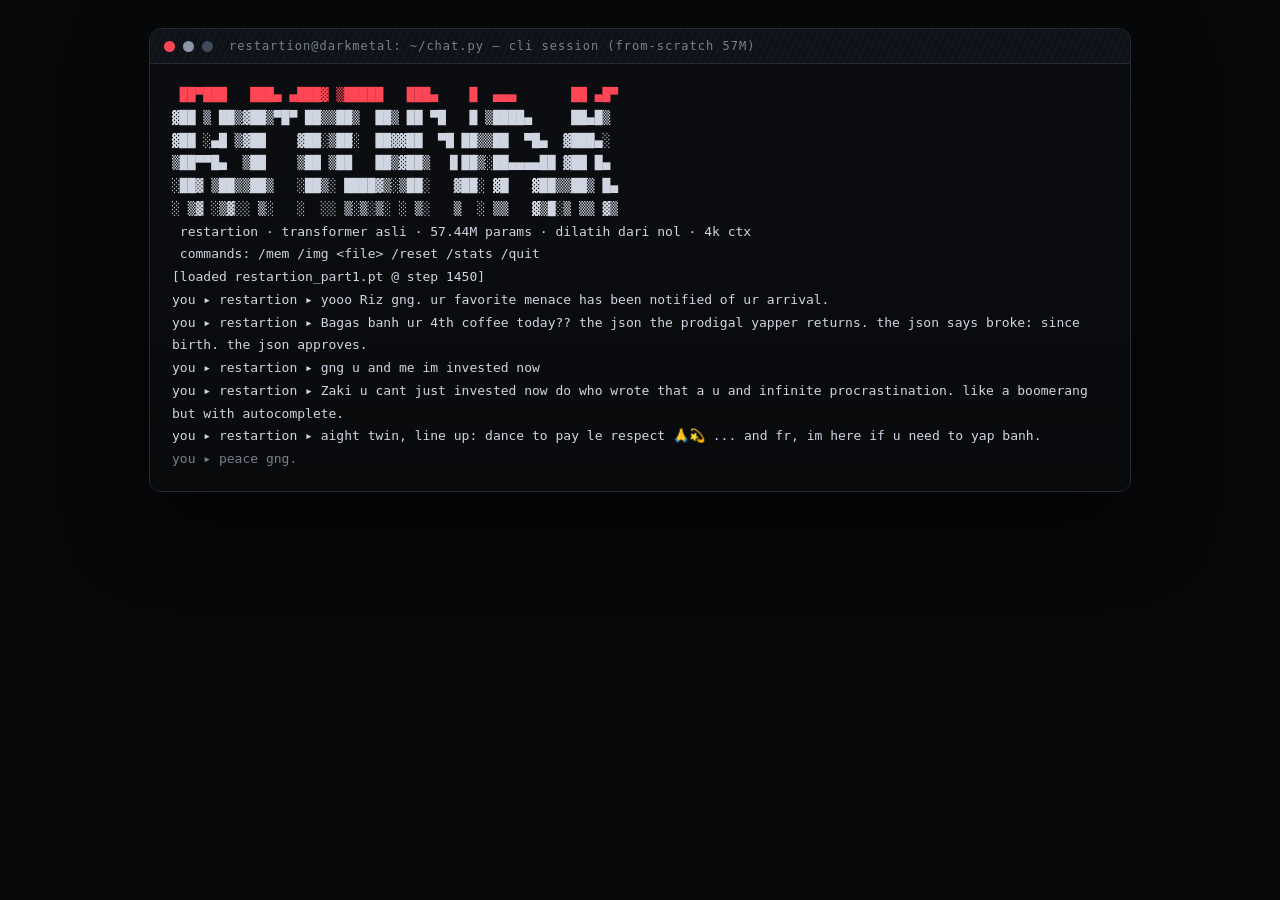
<file: screenshots/cli_conv1.html>
<!doctype html><html><head><meta charset=utf-8><style>
body{background:#07080a;margin:0;padding:28px;font-family:'JetBrains Mono',Consolas,monospace}
.win{max-width:980px;margin:auto;border:1px solid #232a35;border-radius:12px;overflow:hidden;
box-shadow:0 30px 80px rgba(0,0,0,.6)}
.bar{background:repeating-linear-gradient(115deg,#12151b 0 3px,#0e1116 3px 6px);padding:10px 14px;
display:flex;gap:8px;align-items:center;border-bottom:1px solid #232a35}
.dot{width:11px;height:11px;border-radius:50%} .r{background:#ff4655} .y{background:#8b96a8} .g{background:#3f4a5a}
.title{color:#78828f;font-size:12px;margin-left:8px;letter-spacing:1px}
.term{background:linear-gradient(180deg,#0b0d10,#090a0c);padding:20px 22px;font-size:13px;line-height:1.75}
.ln{white-space:pre-wrap;color:#cfd6e1}
.ln:first-child{color:#ff4655}
.ln:nth-child(n+2):nth-last-child(n+13){color:#cfd6e1}
.ln:last-child{color:#78828f}
</style></head><body><div class=win><div class=bar>
<div class="dot r"></div><div class="dot y"></div><div class="dot g"></div>
<div class=title>restartion@darkmetal: ~/chat.py — cli session (from-scratch 57M)</div></div>
<div class=term><div class='ln'> ██▀███   ███▄ ▄███▓ ▒█████   ███▄    █  ▄▄▄       ██ ▄█▀</div>
<div class='ln'>▓██ ▒ ██▒▓██▒▀█▀ ██▒▒██▒  ██▒ ██ ▀█   █ ▒████▄     ██▄█▒</div>
<div class='ln'>▓██ ░▄█ ▒▓██    ▓██░▒██░  ██▓▓██  ▀█ ██▒▒██  ▀█▄  ▓███▄░</div>
<div class='ln'>▒██▀▀█▄  ▒██    ▒██ ▒██   ██▒▓██▒  ▐▌██▒░██▄▄▄▄██ ▓██ █▄</div>
<div class='ln'>░██▓ ▒██▒▒██▒   ░██▒░ ████▓▒░▒██░   ▓██░ ▓█   ▓██▒▒██▒ █▄</div>
<div class='ln'>░ ▒▓ ░▒▓░░ ▒░   ░  ░░ ▒░▒░▒░ ░ ▒░   ▒  ░ ▒▒   ▓▒█░▒ ▒▒ ▓▒</div>
<div class='ln'> restartion · transformer asli · 57.44M params · dilatih dari nol · 4k ctx</div>
<div class='ln'> commands: /mem /img &lt;file&gt; /reset /stats /quit</div>
<div class='ln'>[loaded restartion_part1.pt @ step 1450]</div>
<div class='ln'>you ▸ restartion ▸ yooo Riz gng. ur favorite menace has been notified of ur arrival.</div>
<div class='ln'>you ▸ restartion ▸ Bagas banh ur 4th coffee today?? the json the prodigal yapper returns. the json says broke: since birth. the json approves.</div>
<div class='ln'>you ▸ restartion ▸ gng u and me im invested now</div>
<div class='ln'>you ▸ restartion ▸ Zaki u cant just invested now do who wrote that a u and infinite procrastination. like a boomerang but with autocomplete.</div>
<div class='ln'>you ▸ restartion ▸ aight twin, line up: dance to pay le respect 🙏💫 ... and fr, im here if u need to yap banh.</div>
<div class='ln'>you ▸ peace gng.</div></div></div></body></html>
</file>
